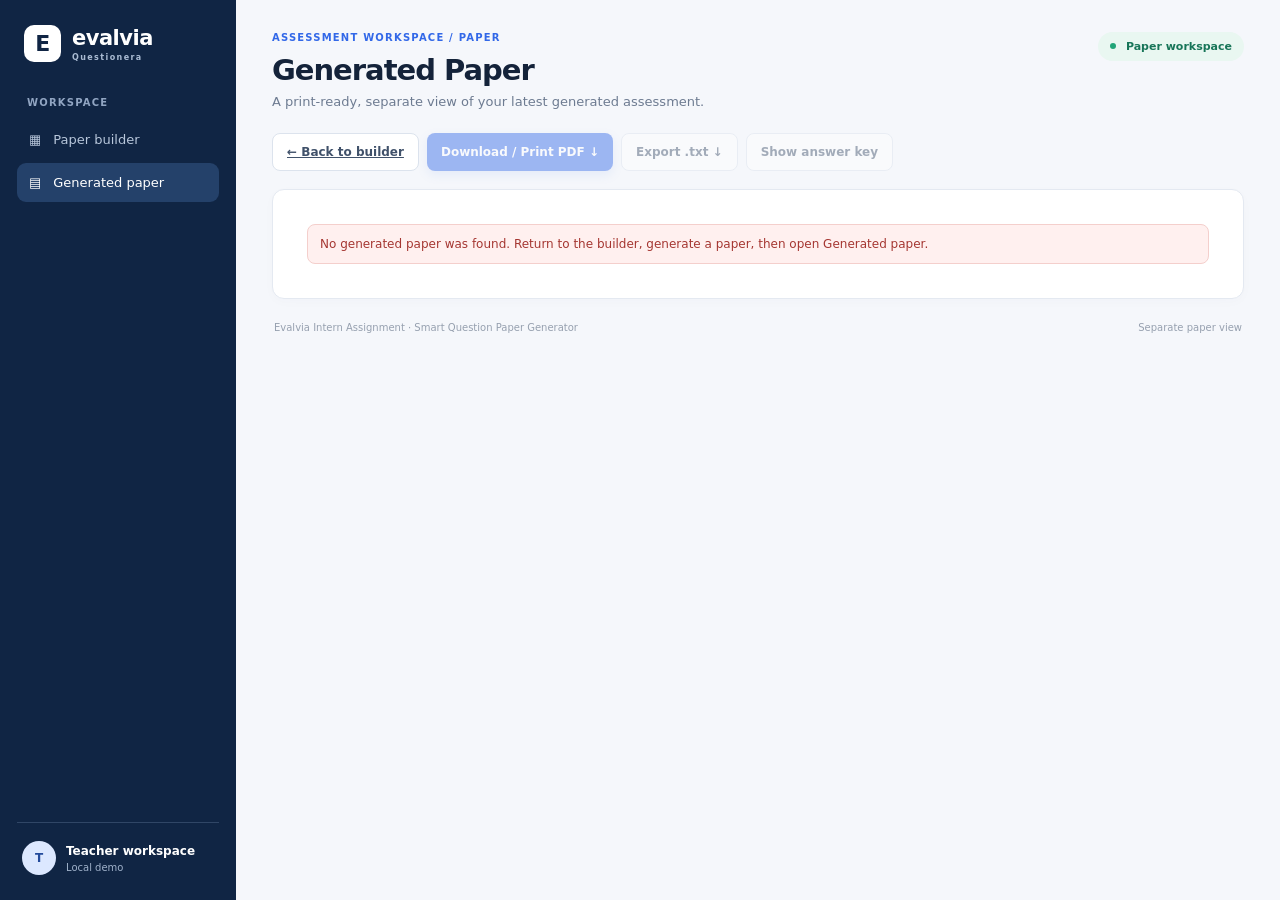
<file: static/paper.html>
<!doctype html>
<html lang="en"><head><meta charset="utf-8"><meta name="viewport" content="width=device-width,initial-scale=1"><meta name="theme-color" content="#102544"><title>Evalvia · Generated Paper</title><link rel="stylesheet" href="/static/styles.css"><style>
.paper-layout{max-width:1050px;margin:0 auto}.paper-toolbar{display:flex;gap:8px;flex-wrap:wrap;margin-bottom:18px}.paper-sheet{background:white;border:1px solid var(--line);border-radius:12px;padding:34px;box-shadow:0 3px 12px #20385a05}.paper-sheet h2{text-align:center;margin:4px 0 8px;font-family:Georgia,serif}.paper-subtitle{text-align:center;color:var(--muted);margin-bottom:24px}.student-fields{display:grid;grid-template-columns:2fr 1fr 1fr;gap:15px;margin:24px 0}.student-fields div{border-bottom:1px solid #8793a5;padding:8px 0;font-size:12px}.mark-section-title{margin:24px 0 8px;padding:10px 12px;background:#edf3ff;border-left:4px solid #2855a6;border-radius:6px;font-size:15px;break-after:avoid}.paper-question{padding:17px 0;border-bottom:1px solid #e8ecf2;break-inside:avoid}.paper-question:last-child{border-bottom:0}.paper-question p{line-height:1.65}.paper-question .q-meta{margin-bottom:7px}.paper-question .q-answer{display:block;margin-top:10px}.paper-actions{display:flex;gap:10px;align-items:center;flex-wrap:wrap;margin-top:10px}.paper-actions .button{padding:7px 12px;font-size:12px}.paper-notes{margin:15px 0}.paper-notes .warning-list{margin-bottom:10px}.swap-modal-backdrop{position:fixed;inset:0;background:rgba(9,22,42,.58);display:none;align-items:center;justify-content:center;padding:18px;z-index:9999}.swap-modal-backdrop.open{display:flex}.swap-modal{background:#fff;color:#102544;width:min(560px,100%);max-height:min(82vh,760px);overflow:auto;border:1px solid var(--line);border-radius:16px;padding:24px;box-shadow:0 20px 70px #07152a55}.swap-modal h2{margin:0 0 8px;text-align:left;font-family:inherit}.swap-modal p{color:var(--muted);line-height:1.55}.swap-candidate-list{display:grid;gap:9px;margin:16px 0}.swap-candidate{border:1px solid var(--line);border-radius:10px;padding:12px;background:#f8faff}.swap-candidate strong{display:block;margin-bottom:4px}.swap-candidate small{color:var(--muted)}.swap-modal-actions{display:flex;justify-content:flex-end;gap:10px;flex-wrap:wrap;margin-top:18px}.swap-modal .button:disabled{opacity:.6;cursor:wait}@media(max-width:700px){.paper-sheet{padding:18px}.student-fields{grid-template-columns:1fr}}@media print{.sidebar,.topbar,.paper-toolbar,.no-print,footer{display:none!important}.main{margin:0;padding:0;max-width:none}.paper-layout{max-width:none}.paper-sheet{border:0;box-shadow:none;padding:0}.paper-question{break-inside:avoid}body{background:#fff}@page{size:A4;margin:18mm}}
</style></head><body><aside class="sidebar"><div class="brand"><span class="brand-mark">E</span><span>evalvia<small>Questionera</small></span></div><div class="side-label">WORKSPACE</div><a class="nav" href="/">▦ <span>Paper builder</span></a><a class="nav active" href="/paper">▤ <span>Generated paper</span></a><div class="sidebar-bottom"><div class="avatar">T</div><div><strong>Teacher workspace</strong><small>Local demo</small></div></div></aside><main class="main"><header class="topbar"><div><div class="eyebrow">ASSESSMENT WORKSPACE / PAPER</div><h1>Generated Paper</h1><p>A print-ready, separate view of your latest generated assessment.</p></div><span class="status"><i></i> Paper workspace</span></header><div class="paper-layout"><div class="paper-toolbar no-print"><a class="button secondary" href="/">← Back to builder</a><button class="button primary" id="paper-pdf">Download / Print PDF ↓</button><button class="button secondary" id="paper-txt">Export .txt ↓</button><button class="button secondary" id="toggle-answers">Show answer key</button></div><div id="paper-content" class="paper-sheet"><p>Loading your latest paper…</p></div></div><div id="swap-modal-backdrop" class="swap-modal-backdrop no-print" role="dialog" aria-modal="true" aria-labelledby="swap-modal-title"><section class="swap-modal"><h2 id="swap-modal-title">Choose a replacement</h2><p id="swap-modal-message"></p><div id="swap-candidate-list" class="swap-candidate-list"></div><p id="swap-modal-note">The app will preserve the original marks. Review topic and question type before approving.</p><div class="swap-modal-actions"><button type="button" class="button secondary" id="swap-cancel">Cancel</button><button type="button" class="button primary" id="swap-approve">Approve best match</button></div></section></div><footer>Evalvia Intern Assignment · Smart Question Paper Generator <span>Separate paper view</span></footer></main><script>
const el=id=>document.getElementById(id);let paper=null,showAnswers=false;
function esc(v){return String(v??'').replace(/[&<>"']/g,c=>({'&':'&amp;','<':'&lt;','>':'&gt;','"':'&quot;',"'":'&#39;'}[c]));}
async function api(path,body){const r=await fetch(path,{method:'POST',headers:{'Content-Type':'application/json'},body:JSON.stringify(body)});let d;try{d=await r.json()}catch{throw new Error('Server returned an invalid response.')}if(!r.ok)throw new Error(d.detail||'Request failed');return d}
function persist(){try{localStorage.setItem('evalviaCurrentPaper',JSON.stringify(paper))}catch(e){console.warn(e)}}
function render(){if(!paper){el('paper-content').innerHTML='<div class="error">No generated paper was found. Return to the builder, generate a paper, then open Generated paper.</div>';['paper-pdf','paper-txt','toggle-answers'].forEach(id=>el(id).disabled=true);return}
const typeOrder={'MCQ':0,'Short Answer':1,'Long Answer':2},difficultyOrder={'Easy':0,'Medium':1,'Hard':2};
const orderedQuestions=[...(paper.questions||[])].sort((a,b)=>(Number(a.marks)||0)-(Number(b.marks)||0)||(typeOrder[a.question_type]??9)-(typeOrder[b.question_type]??9)||(difficultyOrder[a.difficulty]??9)-(difficultyOrder[b.difficulty]??9)||String(a.id).localeCompare(String(b.id)));
// Keep canonical ordering in memory so swaps, exports, and visible numbering agree.
paper.questions=orderedQuestions;persist();
let previousMarks=null,questionNumber=0;
const qs=orderedQuestions.map(q=>{questionNumber++;const section=Number(q.marks)!==previousMarks?`<h3 class=\"mark-section-title\">Section — ${esc(q.marks)}-mark questions</h3>`:'';previousMarks=Number(q.marks);return `${section}<article class=\"paper-question\"><div class=\"q-meta\"><span class=\"chip\">Question ${questionNumber}</span><span class=\"chip\">${esc(q.marks)} mark${q.marks===1?'':'s'}</span><span class=\"chip\">${esc(q.difficulty)}</span><span class=\"chip\">${esc(q.topic)}</span><span class=\"chip\">${esc(q.question_type)}</span></div><p><strong>${questionNumber}.</strong> ${esc(q.question)}</p>${q.options?`<ol type=\"A\">${q.options.map(o=>`<li>${esc(o)}</li>`).join('')}</ol>`:''}<div class=\"paper-actions no-print\"><button class=\"button secondary\" data-swap=\"${esc(q.id)}\">↻ Swap question</button>${showAnswers?`<span class=\"q-answer\"><strong>Answer:</strong> ${esc(q.answer||'Not provided')}</span>`:''}</div>${!showAnswers?'<div style=\"height:12px\"></div>':''}</article>`}).join('');
const warnings=paper.warnings?.length?`<div class="warning-list"><strong>Teacher review notes</strong><ul>${paper.warnings.map(w=>`<li>${esc(w)}</li>`).join('')}</ul></div>`:'';
el('paper-content').innerHTML=`${paper.exact_marks?'':'<div class="error"><strong>INCOMPLETE DRAFT — DO NOT PUBLISH</strong></div>'}<h2>${esc(paper.exam_details?.institution||'')}</h2><h2>${esc(paper.exam_details?.exam_title||paper.subject+' QUESTION PAPER')}</h2><div class="paper-subtitle">${esc(paper.subject)} · Total Marks: <strong>${esc(paper.achieved_marks)} / ${esc(paper.requested_marks??paper.achieved_marks)}</strong> · ${paper.questions.length} questions</div><div class="student-fields"><div>Student Name: ____________________</div><div>Class: ${esc(paper.exam_details?.class_name||'')}</div><div>Date: ${esc(paper.exam_details?.exam_date||'')}</div></div><p><strong>Academic year:</strong> ${esc(paper.exam_details?.academic_year||'')}</p><p><strong>Duration:</strong> ${esc(paper.exam_details?.duration||'2 hours')}</p><p><strong>Instructions:</strong></p><ul>${(paper.exam_details?.instructions?.length?paper.exam_details.instructions:['Answer all questions.','Show working where necessary.']).map(x=>`<li>${esc(x)}</li>`).join('')}</ul>${warnings}${qs}<p style="text-align:right;margin-top:24px"><strong>Total: ${esc(paper.achieved_marks)} marks</strong></p>`;
el('toggle-answers').textContent=showAnswers?'Hide answer key':'Show answer key';el('paper-content').querySelectorAll('[data-swap]').forEach(b=>b.addEventListener('click',()=>swapQuestion(b.dataset.swap,b)));}
function closeSwapDialog(){el('swap-modal-backdrop').classList.remove('open');el('swap-approve').disabled=false;el('swap-approve').textContent='Approve best match';}
function showSwapDialog(info){return new Promise(resolve=>{const backdrop=el('swap-modal-backdrop'),list=el('swap-candidate-list'),approve=el('swap-approve'),cancel=el('swap-cancel');el('swap-modal-message').textContent=info.message||'No exact replacement is available. Review alternatives with the same mark value.';const candidates=info.suggested_replacements||[];list.innerHTML=candidates.length?candidates.map((x,i)=>`<article class="swap-candidate"><strong>${esc(x.id)}${i===0?' · Best available match':''}</strong><small>${esc(x.topic)} · ${esc(x.difficulty)} · ${esc(x.question_type)}</small></article>`).join(''):'<div class="swap-candidate">No alternatives were returned. Try another question or add more questions to the bank.</div>';approve.disabled=!candidates.length;backdrop.classList.add('open');const finish=value=>{closeSwapDialog();approve.removeEventListener('click',onApprove);cancel.removeEventListener('click',onCancel);backdrop.removeEventListener('click',onBackdrop);document.removeEventListener('keydown',onKey);resolve(value)};const onApprove=()=>finish(true),onCancel=()=>finish(false),onBackdrop=e=>{if(e.target===backdrop)finish(false)},onKey=e=>{if(e.key==='Escape')finish(false)};approve.addEventListener('click',onApprove);cancel.addEventListener('click',onCancel);backdrop.addEventListener('click',onBackdrop);document.addEventListener('keydown',onKey);cancel.focus()})}
async function swapQuestion(id,button){if(!paper)return;button.disabled=true;button.textContent='Swapping…';try{let next=await api('/api/swap',{paper,question_id:id,seed:Math.floor(Math.random()*100000),allow_adjustment:false});if(next.swap_info?.status==='adjustment_required'){const approved=await showSwapDialog(next.swap_info);if(!approved){button.disabled=false;button.textContent='↻ Swap question';return}el('swap-approve').disabled=true;el('swap-approve').textContent='Applying…';next=await api('/api/swap',{paper,question_id:id,seed:Math.floor(Math.random()*100000),allow_adjustment:true})}paper=next;persist();render()}catch(e){alert(e.message);button.disabled=false;button.textContent='↻ Swap question';closeSwapDialog()}}
function txt(){if(!paper)return;let s=`${(paper.exam_details?.exam_title||paper.subject+' QUESTION PAPER').toUpperCase()}\nSubject: ${paper.subject}\nTotal marks: ${paper.achieved_marks} / ${paper.requested_marks??paper.achieved_marks}\n\n`;paper.questions.forEach((q,i)=>{s+=`${i+1}. (${q.marks} marks) ${q.question}\n`;if(q.options)q.options.forEach((o,j)=>s+=`   ${String.fromCharCode(65+j)}. ${o}\n`);s+='\n'});if(showAnswers){s+='\nANSWER KEY\n';paper.questions.forEach((q,i)=>s+=`${i+1}. ${q.answer||'Not provided'}\n`)}const url=URL.createObjectURL(new Blob([s],{type:'text/plain;charset=utf-8'}));const a=document.createElement('a');a.href=url;a.download=`${String(paper.subject).toLowerCase()}-question-paper.txt`;a.click();setTimeout(()=>URL.revokeObjectURL(url),1000)}
try{paper=JSON.parse(localStorage.getItem('evalviaCurrentPaper')||'null')}catch{}render();if(paper&&new URLSearchParams(location.search).get('print')==='1'){window.addEventListener('load',()=>setTimeout(()=>window.print(),250),{once:true})}el('paper-pdf').addEventListener('click',()=>window.print());el('paper-txt').addEventListener('click',txt);el('toggle-answers').addEventListener('click',()=>{showAnswers=!showAnswers;render()});
</script></body></html>
</file>
<file: static/styles.css>
:root{--navy:#102544;--blue:#3268e8;--ink:#18263d;--muted:#6d7b91;--line:#e4e9f1;--bg:#f5f7fb;--green:#16876b;--amber:#9b6500}*{box-sizing:border-box}body{margin:0;background:var(--bg);color:var(--ink);font-family:Inter,ui-sans-serif,system-ui,-apple-system,"Segoe UI",sans-serif;font-size:14px}.sidebar{position:fixed;inset:0 auto 0 0;width:236px;background:var(--navy);color:#fff;padding:25px 17px;display:flex;flex-direction:column}.brand{display:flex;gap:11px;align-items:center;font-weight:750;font-size:21px;letter-spacing:-.5px;padding:0 7px 35px}.brand small{display:block;font-size:8px;letter-spacing:1.4px;color:#aabbd3;margin-top:3px}.brand-mark{display:grid;place-items:center;background:#fff;color:var(--navy);border-radius:10px;width:37px;height:37px;font-size:22px}.side-label,.eyebrow,.section-label,.stat span{font-size:10px;letter-spacing:1.2px;font-weight:750}.side-label{color:#91a5c2;padding:0 10px 10px}.nav{color:#b8c7db;text-decoration:none;padding:12px;border-radius:9px;display:flex;gap:12px;margin:2px 0;font-size:13px}.nav.active{background:#24416a;color:white}.sidebar-bottom{margin-top:auto;border-top:1px solid #304666;padding:18px 5px 0;display:flex;align-items:center;gap:10px;font-size:12px}.avatar{width:34px;height:34px;display:grid;place-items:center;border-radius:50%;background:#dce8ff;color:#234b9c;font-weight:800}.sidebar-bottom small{display:block;color:#9fb1ca;margin-top:4px}.main{margin-left:236px;padding:32px 36px 22px;max-width:1700px}.topbar{display:flex;align-items:flex-start;justify-content:space-between;gap:20px;margin-bottom:24px}.eyebrow{color:var(--blue);margin-bottom:10px}.topbar h1{font-size:29px;letter-spacing:-1px;margin:0 0 7px;color:#14233a}.topbar p,.panel-heading p{color:var(--muted);margin:0;font-size:13px}.status{white-space:nowrap;background:#e9f7f1;color:#177558;border-radius:20px;padding:8px 12px;font-size:11px;font-weight:700}.status i{display:inline-block;width:6px;height:6px;background:#21a578;border-radius:50%;margin:0 6px 1px 0}.stats{display:grid;grid-template-columns:repeat(3,1fr);gap:15px;margin-bottom:20px}.stat,.panel{background:#fff;border:1px solid var(--line);border-radius:13px;box-shadow:0 3px 12px #20385a05}.stat{padding:17px 19px}.stat span{color:#75839a;display:block}.stat strong{display:block;font-size:25px;letter-spacing:-.7px;margin:9px 0 2px}.stat small{color:var(--muted);font-size:11px}.content-grid{display:grid;grid-template-columns:minmax(340px,.88fr) minmax(420px,1.12fr);gap:19px;align-items:start}.panel{padding:22px;min-width:0}.panel-heading{display:flex;justify-content:space-between;align-items:flex-start;gap:12px;margin-bottom:23px}.panel-heading h2{font-size:17px;margin:7px 0 5px;letter-spacing:-.35px}.step{font-size:10px;font-weight:800;letter-spacing:1px;color:var(--blue);background:#edf2ff;border-radius:5px;padding:5px 7px}.tag{font-size:9px;letter-spacing:1px;color:#76859a;font-weight:800}.field-row{display:grid;grid-template-columns:1fr 1fr;gap:13px}label{display:flex;flex-direction:column;gap:7px;font-size:12px;font-weight:650;color:#38465b}input,select{width:100%;min-width:0;border:1px solid #dce3ed;border-radius:8px;background:#fff;color:#18263d;padding:10px 11px;font:inherit;outline:none}input:focus,select:focus{border-color:#7394f4;box-shadow:0 0 0 3px #3268e814}.section-label{display:flex;justify-content:space-between;align-items:center;color:#53627a;margin:23px 0 12px}.section-label span{font-size:10px;letter-spacing:0;font-weight:500;color:#8793a5}.mix-grid{display:grid;grid-template-columns:repeat(3,minmax(0,1fr));gap:10px}.mix-grid input{padding:9px}.mix-note{font-size:10px;color:#8994a5;margin-top:8px}.topic-grid{grid-template-columns:repeat(2,minmax(0,1fr))}.form-actions{display:flex;justify-content:space-between;gap:10px;margin-top:25px}.button{border:0;border-radius:8px;padding:11px 14px;font:inherit;font-size:12px;font-weight:750;cursor:pointer;transition:transform .15s,background .15s}.button:hover{transform:translateY(-1px)}.button:disabled{opacity:.45;cursor:not-allowed;transform:none}.primary{background:var(--blue);color:#fff;box-shadow:0 4px 10px #3268e82b}.primary:hover{background:#2458d4}.primary span{margin-left:9px}.secondary{background:#fff;color:#40516a;border:1px solid #dce3ed}.small{padding:8px 10px;font-size:11px}.form-footnote{font-size:10px;line-height:1.6;color:#8b96a7;margin:15px 0 0}.empty-state{padding:62px 25px 55px;text-align:center}.empty-icon{display:grid;place-items:center;margin:0 auto 17px;width:54px;height:54px;border-radius:15px;background:#edf2ff;color:var(--blue);font-size:26px}.empty-state h3{font-size:16px;margin:0 0 9px}.empty-state p{max-width:330px;line-height:1.65;color:var(--muted);font-size:12px;margin:0 auto 18px}.empty-chips{display:flex;justify-content:center;gap:7px;flex-wrap:wrap}.empty-chips span{font-size:10px;border:1px solid var(--line);border-radius:20px;padding:6px 9px;color:#697990}.hidden{display:none!important}.result-summary{display:flex;gap:9px;flex-wrap:wrap;margin-bottom:14px}.summary-pill{border-radius:8px;background:#f4f7fc;padding:10px 12px;flex:1;min-width:100px}.summary-pill span{display:block;font-size:9px;letter-spacing:.6px;color:#75839a;font-weight:750}.summary-pill strong{display:block;font-size:19px;margin-top:5px}.warning-list{padding:12px 13px;background:#fff8e9;border:1px solid #f3dfb1;color:#805600;border-radius:9px;font-size:11px;line-height:1.5;margin-bottom:15px}.warning-list strong{display:block;margin-bottom:5px}.warning-list ul{margin:4px 0 0;padding-left:17px}.success-note{background:#eaf8f1;border:1px solid #cbeedd;color:#167352;padding:10px 12px;border-radius:8px;font-size:11px;margin-bottom:14px}.breakdown{border:1px solid var(--line);border-radius:9px;padding:13px;margin-bottom:17px}.breakdown h3{font-size:12px;margin:0 0 12px}.break-row{display:grid;grid-template-columns:90px 1fr 70px;gap:9px;align-items:center;margin:10px 0;font-size:10px}.break-label{color:#66748a}.track{height:7px;background:#eef1f6;border-radius:10px;overflow:hidden}.track span{display:block;height:100%;background:var(--blue);border-radius:10px}.break-values{text-align:right;color:#58677e;font-variant-numeric:tabular-nums}.question-card{border:1px solid var(--line);border-radius:10px;padding:13px 14px;margin:10px 0}.q-top{display:flex;justify-content:space-between;gap:8px;align-items:center;margin-bottom:8px}.q-number{font-size:10px;font-weight:800;color:#5b6a80}.q-meta{display:flex;gap:5px;flex-wrap:wrap}.chip{font-size:9px;border-radius:5px;padding:4px 6px;background:#f0f3f8;color:#53637a}.chip.easy{background:#e9f7f1;color:#167354}.chip.medium{background:#fff4dc;color:#8b6108}.chip.hard{background:#ffeceb;color:#a23d3a}.q-text{font-size:12px;line-height:1.6;margin:0 0 8px;color:#23334b}.q-options{font-size:11px;color:#65738a;line-height:1.7;margin:0 0 8px;padding-left:17px}.q-bottom{display:flex;justify-content:space-between;align-items:center;gap:10px}.q-answer{font-size:10px;color:#748196}.swap-btn{border:1px solid #dce3ed;background:#fff;border-radius:6px;color:#4263b9;padding:6px 8px;font-size:10px;font-weight:700;cursor:pointer}.swap-btn:disabled{opacity:.45;cursor:not-allowed}.paper-heading{padding:12px 0 16px;border-bottom:1px solid var(--line);margin-bottom:10px}.paper-heading h3{margin:0 0 5px;font-family:Georgia,serif;font-size:17px}.paper-heading p{margin:0;color:#78869b;font-size:10px}.error{background:#fff0ef;color:#a53631;border:1px solid #f4cfcc;padding:12px;border-radius:8px;font-size:12px}footer{display:flex;justify-content:space-between;gap:10px;color:#96a0af;font-size:10px;padding:23px 2px 0} @media(max-width:1150px){.main{padding:26px 22px;margin-left:205px}.sidebar{width:205px}.content-grid{grid-template-columns:1fr}.preview-panel{min-height:350px}}@media(max-width:720px){.sidebar{position:static;width:auto;height:auto;padding:12px 15px}.brand{padding:0}.side-label,.nav,.sidebar-bottom{display:none}.main{margin:0;padding:22px 14px}.topbar{display:block}.status{display:inline-block;margin-top:15px}.topbar h1{font-size:25px}.stats{gap:8px}.stat{padding:12px 10px}.stat strong{font-size:21px}.stat small{font-size:9px}.stat span{font-size:8px}.panel{padding:16px}.field-row{gap:9px}.mix-grid{gap:7px}.content-grid{display:block}.preview-panel{margin-top:14px}.empty-state{padding:35px 10px}footer{display:block;line-height:1.8}footer span{display:block}}

.paper-actions{display:flex;gap:7px;flex-wrap:wrap;justify-content:flex-end}
@media(max-width:720px){.paper-actions{justify-content:flex-start}}

.source-panel { margin: 0 0 22px; }
.upload-row { align-items: end; margin: 14px 0; }
.upload-row label, .wide-field { display: flex; flex-direction: column; gap: 8px; flex: 1; min-width: 0; }
.wide-field { margin: 12px 0; }
textarea, input[type="file"] { max-width: 100%; font: inherit; }
textarea { resize: vertical; border: 1px solid var(--line, #d8e0ea); border-radius: 10px; padding: 10px; background: white; color: inherit; }
.textbook-preview { max-height: 220px; overflow: auto; white-space: pre-wrap; overflow-wrap: anywhere; padding: 12px; background: #f5f7fb; border-radius: 10px; font-size: 12px; }
@media (max-width: 700px) { .upload-row { align-items: stretch; flex-direction: column; } }

.capacity-note {
  margin-top: 12px;
  padding: 11px 13px;
  border: 1px solid var(--line, #d9e1ec);
  border-radius: 10px;
  background: var(--surface-soft, #f5f8fc);
  color: var(--muted, #52627a);
  font-size: 0.86rem;
  line-height: 1.5;
}
.capacity-note.warning {
  border-color: #e5a14c;
  background: #fff8eb;
  color: #80500d;
}
#source-status.error { color: #a42323; }
.textbook-preview {
  white-space: pre-wrap;
  max-height: 260px;
  overflow: auto;
  padding: 12px;
  border-radius: 10px;
  background: #f5f8fc;
  font-size: 0.85rem;
}
.synthesis-results { margin-top: 14px; padding: 14px; border: 1px solid var(--line, #dbe2ea); border-radius: 12px; background: var(--panel, #fff); }
.synthesis-results > p { color: var(--muted, #64748b); }
.synthesis-card { margin-top: 10px; }
.draft-warning { border: 2px solid #b45309; background: #fff7ed; color: #7c2d12; border-radius: 8px; padding: 12px 14px; margin: 0 0 16px; }
.draft-warning p { margin: 4px 0 0; }
@media print { .draft-warning { break-inside: avoid; } }
.question-type-section { margin-top: 18px; padding-top: 12px; border-top: 1px solid var(--line, #dbe2ea); }
.question-section-heading { font-size: 13pt; margin: 8mm 0 4mm; padding-bottom: 2mm; border-bottom: 1px solid #9ca3af; break-after: avoid; }

.content-grid { grid-template-columns: minmax(0, 1fr) !important; }
</file>
